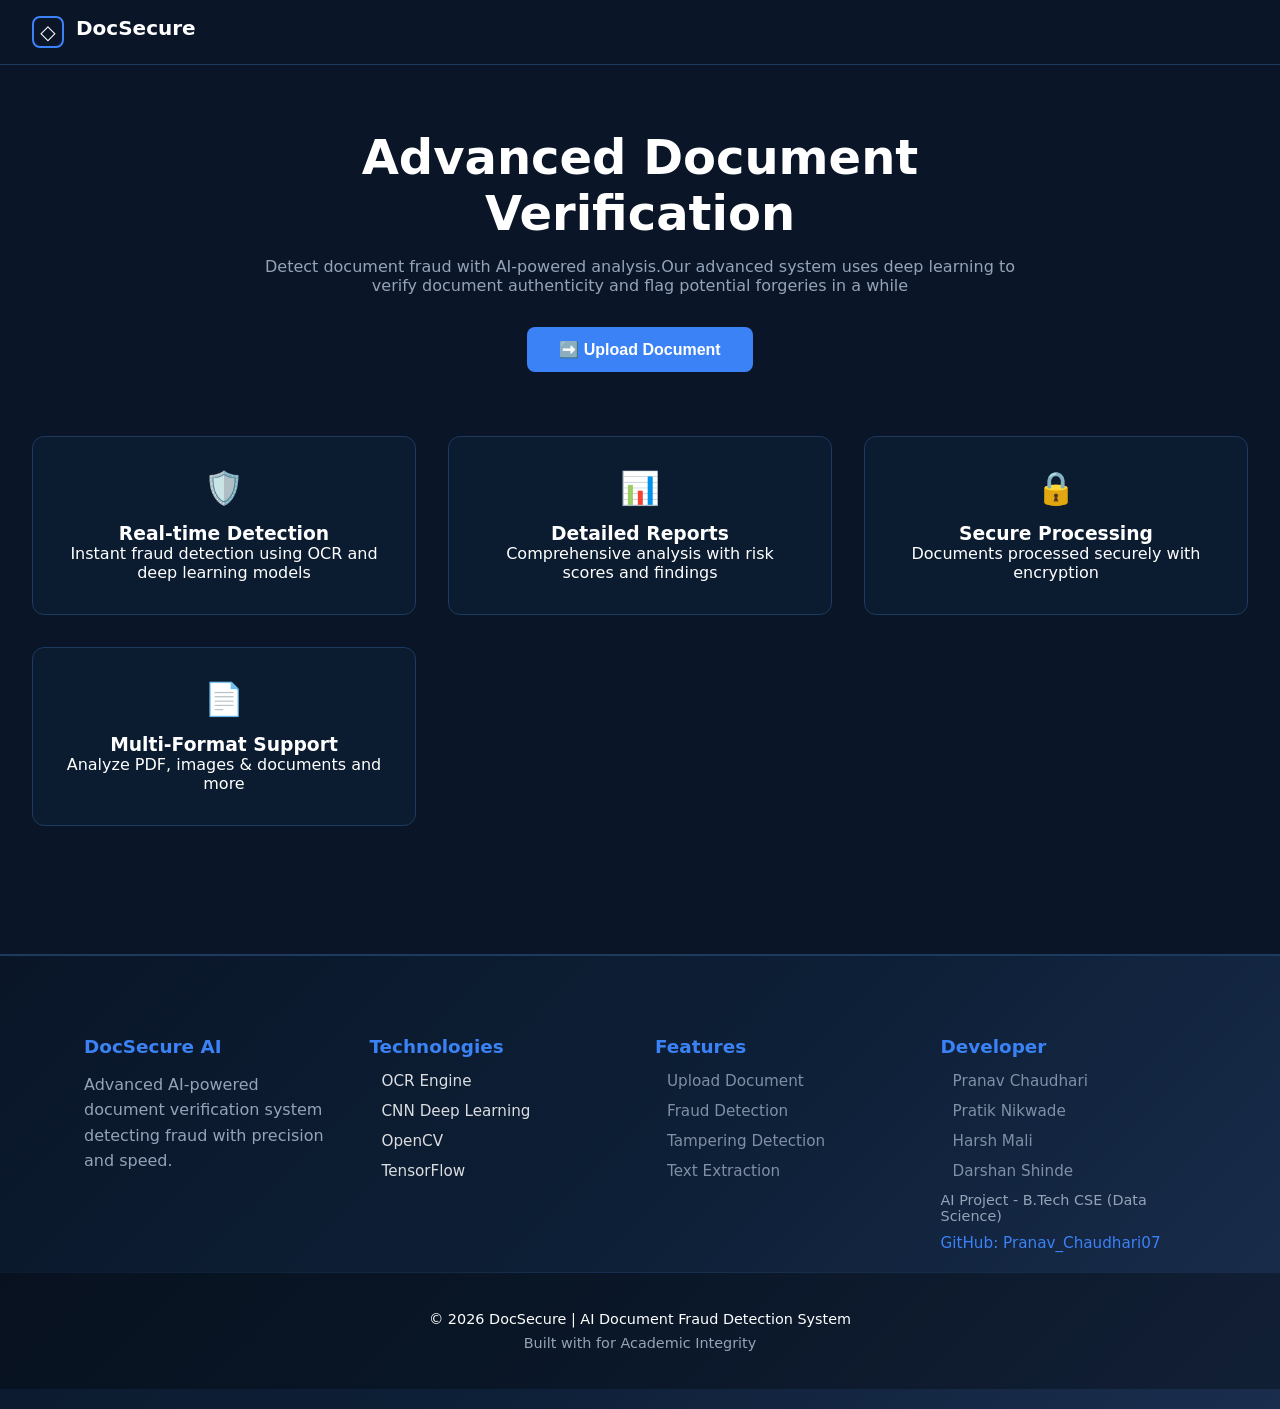
<file: index.html>
<!DOCTYPE html>
<html lang="en">

<head>
  <meta charset="UTF-8">
  <meta name="viewport" content="width=device-width, initial-scale=1.0">
  <title>DocSecure - Advanced Document Verification</title>


  <link rel="stylesheet" href="style.css">
</head>

<body>

  <header>
    <a href="#" class="logo">
      <div class="logo-icon">◇</div>

      <span>DocSecure</span>
    </a>

    <nav>
      <!-- <a href="#results">Results</a>
            <a href="#admin">Admin</a> -->
    </nav>
  </header>

  <main>

    <section class="hero">
      <h1>Advanced Document Verification</h1>

      <p class="hero-description">
        Detect document fraud with AI-powered analysis.Our advanced system uses
        deep learning to verify document authenticity and flag potential forgeries in a while
      </p>

      <button class="upload-btn" id="uploadBtn">
        <span>➡️</span>
        <span>Upload Document</span>
      </button>
    </section>

    <section class="features">

      <div class="feature-card">
        <div class="feature-icon blue">🛡️</div>
        <h3>Real-time Detection</h3>
        <p>Instant fraud detection using OCR and deep learning models</p>
      </div>

      <div class="feature-card">
        <div class="feature-icon green">📊</div>
        <h3>Detailed Reports</h3>
        <p>Comprehensive analysis with risk scores and findings</p>
      </div>

      <div class="feature-card">
        <div class="feature-icon purple">🔒</div>
        <h3>Secure Processing</h3>
        <p>Documents processed securely with encryption</p>
      </div>
      <div class="feature-card">
        <div class="feature-icon purple">📄</div>
        <h3>Multi-Format Support</h3>
        <p>Analyze PDF, images & documents and more</p>
      </div>
    </section>
  </main>
  <footer class="ai-footer">
    <div class="footer-container">

      <div class="footer-section">
        <h3>DocSecure AI</h3>
        <p class="footer-description">Advanced AI-powered document verification system detecting fraud with precision
          and speed.</p>
      </div>

      <div class="footer-section">
        <h3>Technologies</h3>
        <ul>
          <li>OCR Engine</li>
          <li>CNN Deep Learning</li>
          <li>OpenCV</li>
          <li>TensorFlow</li>
        </ul>
      </div>

      <div class="footer-section">
        <h3>Features</h3>
        <ul>
          <li><a href="#">Upload Document</a></li>
          <li><a href="#">Fraud Detection</a></li>
          <li><a href="#">Tampering Detection</a></li>
          <li><a href="#">Text Extraction</a></li>
        </ul>
      </div>

      <div class="footer-section">
        <h3>Developer</h3>
        <ul class="developers">
          <li>Pranav Chaudhari</li>
          <li>Pratik Nikwade</li>
          <li>Harsh Mali</li>
          <li>Darshan Shinde</li>
        </ul>
        <p class="developer-info">AI Project - B.Tech CSE (Data Science)</p>
        <p class="developer-github">
          <a href="https://github.com/Pranav_Chaudhari07" target="_blank">GitHub: Pranav_Chaudhari07</a>
        </p>
      </div>

    </div>

    <div class="footer-divider"></div>

    <div class="footer-bottom">
      <p>&copy; 2026 DocSecure | AI Document Fraud Detection System</p>
      <p class="footer-credit">Built with for Academic Integrity</p>
    </div>
  </footer>


  <script src="script.js"></script>
</body>

</html>
</file>
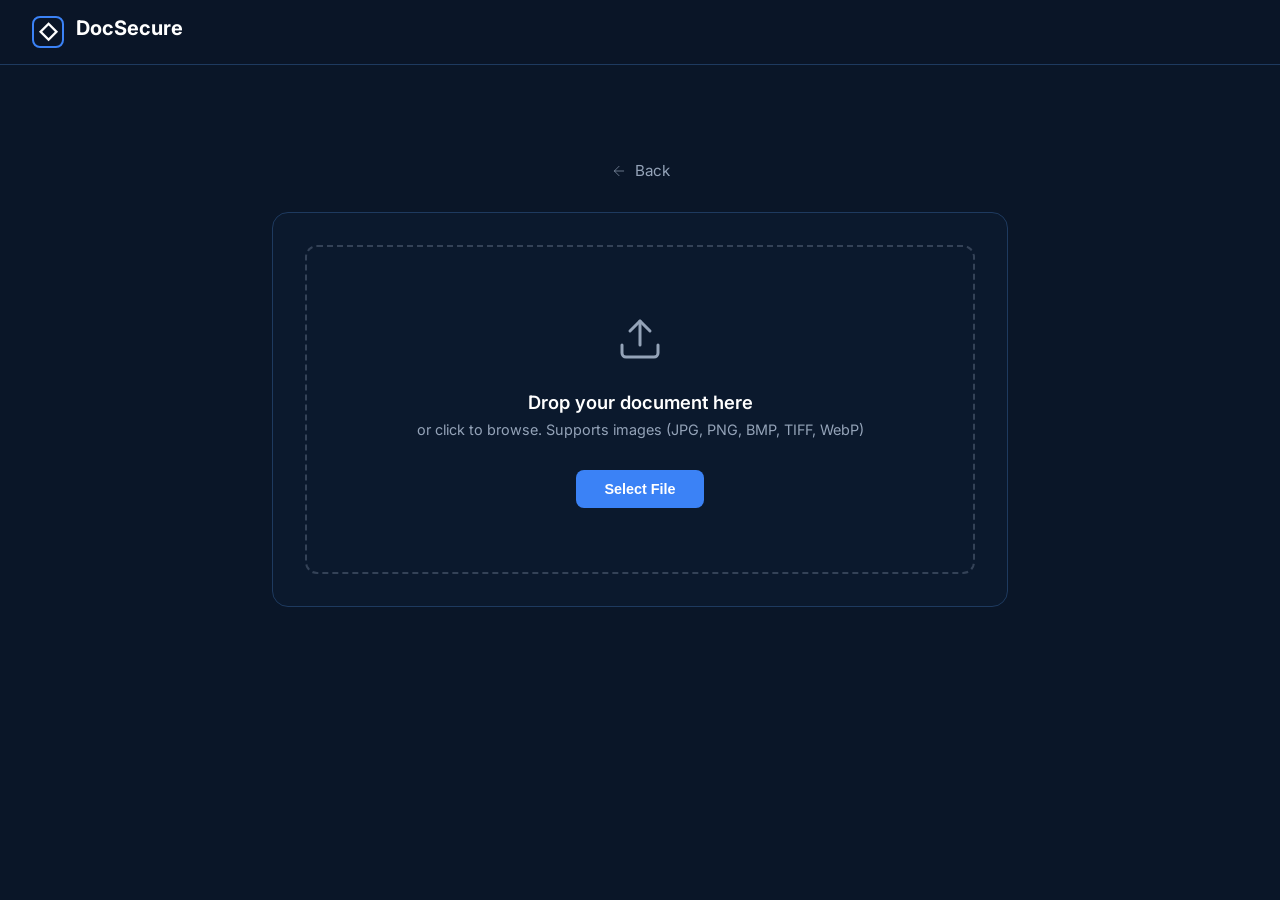
<file: upload.html>
<!DOCTYPE html>
<html lang="en">

<head>
    <meta charset="UTF-8">
    <meta name="viewport" content="width=device-width, initial-scale=1.0">
    <title>DocSecure - Upload Document</title>
    <link rel="stylesheet" href="style.css">
    <link href="https://fonts.googleapis.com/css2?family=Inter:wght@400;500;600;700;800&display=swap" rel="stylesheet">
    <style>
        body {
            font-family: 'Inter', system-ui, sans-serif;
        }


        .upload-page {
            max-width: 800px;
            margin: 0 auto;
            padding: 2rem;
        }

        .back-link {
            display: inline-flex;
            align-items: center;
            gap: 0.5rem;
            color: var(--text-secondary);
            text-decoration: none;
            font-size: 0.95rem;
            margin-bottom: 2rem;
            transition: color 0.3s ease;
        }

        .back-link:hover {
            color: var(--text-primary);
        }

        .back-link svg {
            width: 16px;
            height: 16px;
            stroke: currentColor;
        }


        .upload-container {
            border: 1px solid var(--border-color);
            border-radius: 16px;
            padding: 2rem;
            background: rgba(13, 31, 54, 0.4);
            transition: border-color 0.3s ease;
        }

        .upload-container:hover {
            border-color: rgba(59, 130, 246, 0.3);
        }


        .drop-zone {
            border: 2px dashed rgba(148, 163, 184, 0.3);
            border-radius: 12px;
            padding: 4rem 2rem;
            text-align: center;
            cursor: pointer;
            transition: all 0.3s ease;
            position: relative;
            background: transparent;
        }

        .drop-zone:hover,
        .drop-zone.drag-over {
            border-color: var(--blue-bright);
            background: rgba(37, 99, 235, 0.05);
        }

        .drop-zone.drag-over {
            transform: scale(1.01);
            box-shadow: 0 0 30px rgba(59, 130, 246, 0.1);
        }

        /* Upload Icon */
        .upload-icon {
            width: 56px;
            height: 56px;
            margin: 0 auto 1.5rem;
            display: flex;
            align-items: center;
            justify-content: center;
            color: var(--text-secondary);
        }

        .upload-icon svg {
            width: 48px;
            height: 48px;
            stroke: var(--text-secondary);
            stroke-width: 1.5;
            fill: none;
            transition: stroke 0.3s ease, transform 0.3s ease;
        }

        .drop-zone:hover .upload-icon svg {
            stroke: var(--text-primary);
            transform: translateY(-4px);
        }

        /* Text */
        .drop-zone-title {
            font-size: 1.15rem;
            font-weight: 600;
            color: var(--text-primary);
            margin-bottom: 0.5rem;
        }

        .drop-zone-subtitle {
            font-size: 0.9rem;
            color: var(--text-secondary);
            margin-bottom: 2rem;
        }

        /* Select File Button */
        .select-file-btn {
            background: var(--blue-bright);
            color: white;
            border: none;
            padding: 0.7rem 1.8rem;
            border-radius: 8px;
            font-size: 0.9rem;
            font-weight: 600;
            cursor: pointer;
            transition: all 0.3s ease;
            display: inline-flex;
            align-items: center;
            gap: 0.5rem;
        }

        .select-file-btn:hover {
            background: #2563eb;
            transform: translateY(-2px);
            box-shadow: 0 8px 20px rgba(59, 130, 246, 0.35);
        }

        .select-file-btn:active {
            transform: translateY(0);
        }

        /* File Selected State */
        .file-info {
            display: none;
            margin-top: 1.5rem;
            padding: 1rem 1.5rem;
            background: rgba(16, 185, 129, 0.1);
            border: 1px solid rgba(16, 185, 129, 0.3);
            border-radius: 10px;
            text-align: left;
        }

        .file-info.visible {
            display: flex;
            align-items: center;
            gap: 1rem;
            animation: slideUp 0.3s ease;
        }

        .file-info-icon {
            width: 40px;
            height: 40px;
            background: rgba(16, 185, 129, 0.2);
            border-radius: 8px;
            display: flex;
            align-items: center;
            justify-content: center;
            font-size: 1.2rem;
            flex-shrink: 0;
        }

        .file-info-details {
            flex: 1;
            min-width: 0;
        }

        .file-info-name {
            font-weight: 600;
            font-size: 0.95rem;
            color: var(--text-primary);
            white-space: nowrap;
            overflow: hidden;
            text-overflow: ellipsis;
        }

        .file-info-size {
            font-size: 0.8rem;
            color: var(--text-secondary);
            margin-top: 2px;
        }

        .file-remove-btn {
            background: transparent;
            border: 1px solid rgba(239, 68, 68, 0.3);
            color: #ef4444;
            width: 32px;
            height: 32px;
            border-radius: 6px;
            cursor: pointer;
            display: flex;
            align-items: center;
            justify-content: center;
            font-size: 1.1rem;
            transition: all 0.2s ease;
            flex-shrink: 0;
        }

        .file-remove-btn:hover {
            background: rgba(239, 68, 68, 0.1);
            border-color: #ef4444;
        }

        /* Analyze Button */
        .analyze-btn {
            display: none;
            margin-top: 1.5rem;
            width: 100%;
            background: linear-gradient(135deg, var(--blue-bright), #2563eb);
            color: white;
            border: none;
            padding: 0.9rem 2rem;
            border-radius: 10px;
            font-size: 1rem;
            font-weight: 600;
            cursor: pointer;
            transition: all 0.3s ease;
        }

        .analyze-btn.visible {
            display: block;
            animation: slideUp 0.3s ease;
        }

        .analyze-btn:hover:not(:disabled) {
            transform: translateY(-2px);
            box-shadow: 0 10px 25px rgba(59, 130, 246, 0.4);
        }

        .analyze-btn:active:not(:disabled) {
            transform: translateY(0);
        }

        .analyze-btn:disabled {
            cursor: not-allowed;
            opacity: 0.7;
        }

        /* ═══════════════════════════════════════════════
           LOADING STATE
           ═══════════════════════════════════════════════ */
        .loading-overlay {
            display: none;
            margin-top: 2rem;
            text-align: center;
            padding: 3rem 2rem;
            border: 1px solid var(--border-color);
            border-radius: 16px;
            background: rgba(13, 31, 54, 0.6);
            animation: fadeIn 0.4s ease;
        }

        .loading-overlay.visible {
            display: block;
        }

        .loading-spinner {
            width: 60px;
            height: 60px;
            border: 3px solid rgba(59, 130, 246, 0.15);
            border-top-color: var(--blue-bright);
            border-radius: 50%;
            margin: 0 auto 1.5rem;
            animation: spin 0.8s linear infinite;
        }

        .loading-text {
            font-size: 1.1rem;
            font-weight: 600;
            color: var(--text-primary);
            margin-bottom: 0.5rem;
        }

        .loading-subtext {
            font-size: 0.85rem;
            color: var(--text-secondary);
        }

        @keyframes spin {
            to {
                transform: rotate(360deg);
            }
        }

        /* ═══════════════════════════════════════════════
           RESULTS SECTION
           ═══════════════════════════════════════════════ */
        .results-container {
            display: none;
            margin-top: 2rem;
            animation: slideUp 0.5s ease;
        }

        .results-container.visible {
            display: block;
        }

        .result-card {
            border-radius: 20px;
            padding: 2.5rem;
            position: relative;
            overflow: hidden;
        }

        .result-card.real {
            background: linear-gradient(135deg, rgba(16, 185, 129, 0.08), rgba(5, 150, 105, 0.15));
            border: 1px solid rgba(16, 185, 129, 0.3);
        }

        .result-card.fake {
            background: linear-gradient(135deg, rgba(239, 68, 68, 0.08), rgba(220, 38, 38, 0.15));
            border: 1px solid rgba(239, 68, 68, 0.3);
        }

        /* Glow effect behind card */
        .result-card::before {
            content: '';
            position: absolute;
            top: -50%;
            left: -50%;
            width: 200%;
            height: 200%;
            border-radius: 50%;
            opacity: 0.04;
            pointer-events: none;
        }

        .result-card.real::before {
            background: radial-gradient(circle, #10b981, transparent 60%);
        }

        .result-card.fake::before {
            background: radial-gradient(circle, #ef4444, transparent 60%);
        }

        /* Verdict Badge */
        .verdict-row {
            display: flex;
            align-items: center;
            justify-content: center;
            gap: 1rem;
            margin-bottom: 2rem;
        }

        .verdict-icon {
            width: 64px;
            height: 64px;
            border-radius: 50%;
            display: flex;
            align-items: center;
            justify-content: center;
            font-size: 2rem;
            animation: popIn 0.5s cubic-bezier(0.68, -0.55, 0.265, 1.55);
        }

        .result-card.real .verdict-icon {
            background: rgba(16, 185, 129, 0.2);
            box-shadow: 0 0 30px rgba(16, 185, 129, 0.2);
        }

        .result-card.fake .verdict-icon {
            background: rgba(239, 68, 68, 0.2);
            box-shadow: 0 0 30px rgba(239, 68, 68, 0.2);
        }

        .verdict-label {
            font-size: 2rem;
            font-weight: 800;
            letter-spacing: 2px;
        }

        .result-card.real .verdict-label {
            color: #10b981;
            text-shadow: 0 0 20px rgba(16, 185, 129, 0.3);
        }

        .result-card.fake .verdict-label {
            color: #ef4444;
            text-shadow: 0 0 20px rgba(239, 68, 68, 0.3);
        }

        @keyframes popIn {
            0% {
                transform: scale(0);
                opacity: 0;
            }

            80% {
                transform: scale(1.1);
            }

            100% {
                transform: scale(1);
                opacity: 1;
            }
        }

        /* Confidence Ring */
        .confidence-section {
            display: flex;
            align-items: center;
            justify-content: center;
            gap: 3rem;
            margin-bottom: 2rem;
            flex-wrap: wrap;
        }

        .confidence-ring-wrap {
            position: relative;
            width: 140px;
            height: 140px;
        }

        .confidence-ring {
            width: 140px;
            height: 140px;
            transform: rotate(-90deg);
        }

        .confidence-ring circle {
            fill: none;
            stroke-width: 8;
            stroke-linecap: round;
        }

        .confidence-ring .ring-bg {
            stroke: rgba(148, 163, 184, 0.1);
        }

        .confidence-ring .ring-fg {
            stroke-dasharray: 408;
            stroke-dashoffset: 408;
            transition: stroke-dashoffset 1.5s cubic-bezier(0.4, 0, 0.2, 1);
        }

        .result-card.real .ring-fg {
            stroke: #10b981;
            filter: drop-shadow(0 0 6px rgba(16, 185, 129, 0.4));
        }

        .result-card.fake .ring-fg {
            stroke: #ef4444;
            filter: drop-shadow(0 0 6px rgba(239, 68, 68, 0.4));
        }

        .confidence-value {
            position: absolute;
            top: 50%;
            left: 50%;
            transform: translate(-50%, -50%);
            text-align: center;
        }

        .confidence-pct {
            font-size: 2rem;
            font-weight: 800;
            color: var(--text-primary);
        }

        .confidence-label {
            font-size: 0.75rem;
            color: var(--text-secondary);
            text-transform: uppercase;
            letter-spacing: 1px;
            margin-top: 2px;
        }

        /* Detail Stats */
        .detail-stats {
            display: grid;
            grid-template-columns: 1fr 1fr;
            gap: 1rem;
        }

        .stat-box {
            background: rgba(0, 0, 0, 0.2);
            border: 1px solid rgba(148, 163, 184, 0.1);
            border-radius: 12px;
            padding: 1rem 1.25rem;
            text-align: center;
        }

        .stat-box-label {
            font-size: 0.75rem;
            color: var(--text-secondary);
            text-transform: uppercase;
            letter-spacing: 1px;
            margin-bottom: 0.4rem;
        }

        .stat-box-value {
            font-size: 1.1rem;
            font-weight: 700;
            color: var(--text-primary);
        }

        /* Image Preview */
        .preview-section {
            margin-top: 1.5rem;
            border-top: 1px solid rgba(148, 163, 184, 0.1);
            padding-top: 1.5rem;
        }

        .preview-title {
            font-size: 0.8rem;
            color: var(--text-secondary);
            text-transform: uppercase;
            letter-spacing: 1px;
            margin-bottom: 0.75rem;
        }

        .preview-img {
            max-width: 100%;
            max-height: 300px;
            border-radius: 10px;
            border: 1px solid rgba(148, 163, 184, 0.15);
            object-fit: contain;
            background: rgba(0, 0, 0, 0.3);
        }

        /* Scan Again Button */
        .scan-again-btn {
            margin-top: 1.5rem;
            width: 100%;
            background: transparent;
            color: var(--text-primary);
            border: 1px solid var(--border-color);
            padding: 0.85rem 2rem;
            border-radius: 10px;
            font-size: 1rem;
            font-weight: 600;
            cursor: pointer;
            transition: all 0.3s ease;
            display: flex;
            align-items: center;
            justify-content: center;
            gap: 0.5rem;
        }

        .scan-again-btn:hover {
            border-color: var(--blue-bright);
            background: rgba(59, 130, 246, 0.08);
            transform: translateY(-2px);
        }

        /* Error State */
        .error-container {
            display: none;
            margin-top: 2rem;
            padding: 1.5rem;
            background: rgba(239, 68, 68, 0.08);
            border: 1px solid rgba(239, 68, 68, 0.3);
            border-radius: 12px;
            text-align: center;
            animation: slideUp 0.3s ease;
        }

        .error-container.visible {
            display: block;
        }

        .error-icon {
            font-size: 2.5rem;
            margin-bottom: 0.75rem;
        }

        .error-title {
            font-size: 1.1rem;
            font-weight: 600;
            color: #ef4444;
            margin-bottom: 0.5rem;
        }

        .error-msg {
            font-size: 0.9rem;
            color: var(--text-secondary);
            margin-bottom: 1rem;
        }

        .retry-btn {
            background: rgba(239, 68, 68, 0.15);
            border: 1px solid rgba(239, 68, 68, 0.3);
            color: #ef4444;
            padding: 0.6rem 1.5rem;
            border-radius: 8px;
            font-size: 0.9rem;
            font-weight: 600;
            cursor: pointer;
            transition: all 0.3s ease;
        }

        .retry-btn:hover {
            background: rgba(239, 68, 68, 0.25);
        }

        /* Animations */
        @keyframes slideUp {
            from {
                opacity: 0;
                transform: translateY(10px);
            }

            to {
                opacity: 1;
                transform: translateY(0);
            }
        }

        @keyframes fadeIn {
            from {
                opacity: 0;
            }

            to {
                opacity: 1;
            }
        }

        .upload-page {
            animation: fadeIn 0.4s ease;
        }

        /* Responsive */
        @media (max-width: 600px) {
            .upload-page {
                padding: 1rem;
            }

            .drop-zone {
                padding: 3rem 1.5rem;
            }

            .upload-container {
                padding: 1rem;
            }

            .result-card {
                padding: 1.5rem;
            }

            .confidence-section {
                gap: 1.5rem;
            }

            .verdict-label {
                font-size: 1.5rem;
            }

            .detail-stats {
                grid-template-columns: 1fr;
            }
        }
    </style>
</head>

<body>

    <!-- Header -->
    <header>
        <a href="index.html" class="logo">
            <div class="logo-icon">◇</div>
            <span>DocSecure</span>
        </a>
        <nav>
            <!-- <a href="#results">Results</a>
            <a href="#admin">Admin</a> -->
        </nav>
    </header>

    <!-- Upload Page Content -->
    <main>
        <div class="upload-page">

            <!-- Back Link -->
            <a href="index.html" class="back-link">
                <svg viewBox="0 0 24 24" fill="none" stroke-linecap="round" stroke-linejoin="round">
                    <path d="M19 12H5"></path>
                    <path d="M12 19l-7-7 7-7"></path>
                </svg>
                Back
            </a>

            <!-- Upload Container -->
            <div class="upload-container" id="uploadSection">

                <!-- Drop Zone -->
                <div class="drop-zone" id="dropZone">

                    <!-- Upload Arrow Icon -->
                    <div class="upload-icon">
                        <svg viewBox="0 0 24 24" stroke-linecap="round" stroke-linejoin="round">
                            <path d="M21 15v4a2 2 0 0 1-2 2H5a2 2 0 0 1-2-2v-4"></path>
                            <polyline points="17 8 12 3 7 8"></polyline>
                            <line x1="12" y1="3" x2="12" y2="15"></line>
                        </svg>
                    </div>

                    <p class="drop-zone-title">Drop your document here</p>
                    <p class="drop-zone-subtitle">or click to browse. Supports images (JPG, PNG, BMP, TIFF, WebP)</p>

                    <button class="select-file-btn" id="selectFileBtn">Select File</button>

                    <!-- Hidden file input -->
                    <input type="file" id="fileInput" accept=".jpg,.jpeg,.png,.bmp,.tiff,.webp" style="display:none;">
                </div>

                <!-- File Info (shown after selection) -->
                <div class="file-info" id="fileInfo">
                    <div class="file-info-icon">📄</div>
                    <div class="file-info-details">
                        <div class="file-info-name" id="fileName">document.pdf</div>
                        <div class="file-info-size" id="fileSize">2.4 MB</div>
                    </div>
                    <button class="file-remove-btn" id="removeFileBtn" title="Remove file">✕</button>
                </div>

                <!-- Analyze Button -->
                <button class="analyze-btn" id="analyzeBtn">🔍 Analyze Document</button>
            </div>

            <!-- Loading State -->
            <div class="loading-overlay" id="loadingOverlay">
                <div class="loading-spinner"></div>
                <p class="loading-text">Analyzing Document…</p>
                <p class="loading-subtext">Running AI-powered fraud detection on your certificate</p>
            </div>

            <!-- Error State -->
            <div class="error-container" id="errorContainer">
                <div class="error-icon">⚠️</div>
                <p class="error-title" id="errorTitle">Analysis Failed</p>
                <p class="error-msg" id="errorMsg">Could not connect to the analysis server.</p>
                <button class="retry-btn" id="retryBtn">Try Again</button>
            </div>

            <!-- Results Section -->
            <div class="results-container" id="resultsContainer">
                <div class="result-card" id="resultCard">

                    <!-- Verdict -->
                    <div class="verdict-row">
                        <div class="verdict-icon" id="verdictIcon">✅</div>
                        <div class="verdict-label" id="verdictLabel">REAL</div>
                    </div>

                    <!-- Confidence Ring + Stats -->
                    <div class="confidence-section">
                        <div class="confidence-ring-wrap">
                            <svg class="confidence-ring" viewBox="0 0 140 140">
                                <circle class="ring-bg" cx="70" cy="70" r="65" />
                                <circle class="ring-fg" id="ringFg" cx="70" cy="70" r="65" />
                            </svg>
                            <div class="confidence-value">
                                <div class="confidence-pct" id="confidencePct">0%</div>
                                <div class="confidence-label">Confidence</div>
                            </div>
                        </div>

                        <div class="detail-stats">
                            <div class="stat-box">
                                <div class="stat-box-label">Risk Level</div>
                                <div class="stat-box-value" id="riskLevel">—</div>
                            </div>
                            <div class="stat-box">
                                <div class="stat-box-label">Model Score</div>
                                <div class="stat-box-value" id="modelScore">—</div>
                            </div>
                            <div class="stat-box">
                                <div class="stat-box-label">Verdict</div>
                                <div class="stat-box-value" id="verdictText">—</div>
                            </div>
                            <div class="stat-box">
                                <div class="stat-box-label">File</div>
                                <div class="stat-box-value" id="resultFileName"
                                    style="font-size:0.85rem; word-break:break-all;">—</div>
                            </div>
                        </div>
                    </div>

                    <!-- Image Preview -->
                    <div class="preview-section">
                        <p class="preview-title">Scanned Document</p>
                        <img class="preview-img" id="previewImg" alt="Scanned document preview">
                    </div>
                </div>

                <!-- Scan Again -->
                <button class="scan-again-btn" id="scanAgainBtn">
                    🔄 Scan Another Document
                </button>
            </div>

        </div>
    </main>

    <script>
        // ── Config ──────────────────────────────────────
        const API_URL = 'http://127.0.0.1:5000/predict';

        // ── DOM Elements ────────────────────────────────
        const dropZone = document.getElementById('dropZone');
        const fileInput = document.getElementById('fileInput');
        const selectFileBtn = document.getElementById('selectFileBtn');
        const fileInfo = document.getElementById('fileInfo');
        const fileName = document.getElementById('fileName');
        const fileSize = document.getElementById('fileSize');
        const removeFileBtn = document.getElementById('removeFileBtn');
        const analyzeBtn = document.getElementById('analyzeBtn');
        const uploadSection = document.getElementById('uploadSection');
        const loadingOverlay = document.getElementById('loadingOverlay');
        const errorContainer = document.getElementById('errorContainer');
        const errorTitle = document.getElementById('errorTitle');
        const errorMsg = document.getElementById('errorMsg');
        const retryBtn = document.getElementById('retryBtn');
        const resultsContainer = document.getElementById('resultsContainer');
        const resultCard = document.getElementById('resultCard');
        const verdictIcon = document.getElementById('verdictIcon');
        const verdictLabel = document.getElementById('verdictLabel');
        const ringFg = document.getElementById('ringFg');
        const confidencePct = document.getElementById('confidencePct');
        const riskLevel = document.getElementById('riskLevel');
        const modelScore = document.getElementById('modelScore');
        const verdictText = document.getElementById('verdictText');
        const resultFileName = document.getElementById('resultFileName');
        const previewImg = document.getElementById('previewImg');
        const scanAgainBtn = document.getElementById('scanAgainBtn');

        let selectedFile = null;

        // ── File Selection ──────────────────────────────
        selectFileBtn.addEventListener('click', (e) => {
            e.stopPropagation();
            fileInput.click();
        });

        dropZone.addEventListener('click', () => fileInput.click());

        fileInput.addEventListener('change', (e) => {
            if (e.target.files.length > 0) handleFile(e.target.files[0]);
        });

        // Drag & drop
        dropZone.addEventListener('dragover', (e) => {
            e.preventDefault();
            dropZone.classList.add('drag-over');
        });
        dropZone.addEventListener('dragleave', (e) => {
            e.preventDefault();
            dropZone.classList.remove('drag-over');
        });
        dropZone.addEventListener('drop', (e) => {
            e.preventDefault();
            dropZone.classList.remove('drag-over');
            if (e.dataTransfer.files.length > 0) handleFile(e.dataTransfer.files[0]);
        });

        function handleFile(file) {
            selectedFile = file;
            fileName.textContent = file.name;
            fileSize.textContent = formatFileSize(file.size);

            const icon = fileInfo.querySelector('.file-info-icon');
            icon.textContent = file.type.startsWith('image/') ? '🖼️' : '📎';

            fileInfo.classList.add('visible');
            analyzeBtn.classList.add('visible');
        }

        removeFileBtn.addEventListener('click', () => {
            selectedFile = null;
            fileInput.value = '';
            fileInfo.classList.remove('visible');
            analyzeBtn.classList.remove('visible');
        });

        // ── Analyze ─────────────────────────────────────
        analyzeBtn.addEventListener('click', () => {
            if (!selectedFile) return;
            analyzeDocument(selectedFile);
        });

        retryBtn.addEventListener('click', () => {
            errorContainer.classList.remove('visible');
            if (selectedFile) analyzeDocument(selectedFile);
        });

        scanAgainBtn.addEventListener('click', resetUI);

        async function analyzeDocument(file) {
            // Show loading, hide others
            uploadSection.style.display = 'none';
            resultsContainer.classList.remove('visible');
            errorContainer.classList.remove('visible');
            loadingOverlay.classList.add('visible');

            const formData = new FormData();
            formData.append('file', file);

            try {
                const response = await fetch(API_URL, {
                    method: 'POST',
                    body: formData,
                });

                const data = await response.json();

                if (!response.ok) {
                    throw new Error(data.error || 'Server returned an error.');
                }

                // Hide loading
                loadingOverlay.classList.remove('visible');

                // Show results
                showResults(data, file);

            } catch (err) {
                loadingOverlay.classList.remove('visible');
                showError(err.message);
            }
        }

        // ── Display Results ─────────────────────────────
        function showResults(data, file) {
            const isReal = data.label === 'REAL';
            const conf = Math.round(data.confidence * 100);

            // Card color
            resultCard.className = 'result-card ' + (isReal ? 'real' : 'fake');

            // Verdict
            verdictIcon.textContent = isReal ? '✅' : '❌';
            verdictLabel.textContent = data.label;

            // Animate confidence ring
            const circumference = 2 * Math.PI * 65; // r=65
            const offset = circumference - (data.confidence * circumference);
            ringFg.style.strokeDashoffset = circumference; // reset
            requestAnimationFrame(() => {
                requestAnimationFrame(() => {
                    ringFg.style.strokeDashoffset = offset;
                });
            });

            // Animate confidence percentage
            animateCounter(confidencePct, 0, conf, 1200);

            // Stats
            riskLevel.textContent = data.risk_level;
            modelScore.textContent = data.probability.toFixed(4);
            verdictText.textContent = isReal ? 'Authentic' : 'Fraudulent';
            resultFileName.textContent = data.filename;

            // Color the risk level
            riskLevel.style.color = data.confidence >= 0.9 ? (isReal ? '#10b981' : '#ef4444') :
                data.confidence >= 0.7 ? '#f59e0b' : '#94a3b8';

            // Image preview
            const reader = new FileReader();
            reader.onload = (e) => {
                previewImg.src = e.target.result;
            };
            reader.readAsDataURL(file);

            resultsContainer.classList.add('visible');
        }

        function animateCounter(el, from, to, duration) {
            const start = performance.now();
            function tick(now) {
                const elapsed = now - start;
                const progress = Math.min(elapsed / duration, 1);
                const eased = 1 - Math.pow(1 - progress, 3); // ease-out cubic
                const current = Math.round(from + (to - from) * eased);
                el.textContent = current + '%';
                if (progress < 1) requestAnimationFrame(tick);
            }
            requestAnimationFrame(tick);
        }

        // ── Error Display ───────────────────────────────
        function showError(message) {
            if (message.includes('Failed to fetch') || message.includes('NetworkError')) {
                errorTitle.textContent = 'Server Not Running';
                errorMsg.textContent = 'Could not connect to the DocSecure API. Make sure the Flask server is running: python app.py';
            } else {
                errorTitle.textContent = 'Analysis Failed';
                errorMsg.textContent = message;
            }
            uploadSection.style.display = 'none';
            errorContainer.classList.add('visible');
        }

        // ── Reset UI ────────────────────────────────────
        function resetUI() {
            selectedFile = null;
            fileInput.value = '';
            fileInfo.classList.remove('visible');
            analyzeBtn.classList.remove('visible');
            resultsContainer.classList.remove('visible');
            errorContainer.classList.remove('visible');
            loadingOverlay.classList.remove('visible');
            uploadSection.style.display = '';
            ringFg.style.strokeDashoffset = 408;
        }

        function formatFileSize(bytes) {
            if (bytes === 0) return '0 Bytes';
            const k = 1024;
            const sizes = ['Bytes', 'KB', 'MB', 'GB'];
            const i = Math.floor(Math.log(bytes) / Math.log(k));
            return parseFloat((bytes / Math.pow(k, i)).toFixed(2)) + ' ' + sizes[i];
        }
    </script>
</body>

</html>
</file>
<file: style.css>
* {
    margin: 0;
    padding: 0;
    box-sizing: border-box;
}

:root {
    --bg-dark: #0a1628;
    --bg-darker: #0d1f36;
    --blue-accent: #2563eb;
    --blue-bright: #3b82f6;
    --green-accent: #10b981;
    --purple-accent: #a855f7;
    --text-primary: #ffffff;
    --text-secondary: #94a3b8;
    --border-color: #1e3a5f;
}

body {
    font-family: system-ui, sans-serif;
    background-color: var(--bg-dark);
    color: var(--text-primary);
    display: flex;
    flex-direction: column;
    min-height: 100vh; /* allow footer to stick to bottom */
}

html {
    height: 100%;
} 

/* Header */
header {
    background: rgba(10, 22, 40, 0.95);
    border-bottom: 1px solid var(--border-color);
    padding: 1rem 2rem;
    display: flex;
    justify-content: space-between;
    align-items: center;
}

.logo {
    display: flex;
    gap: 0.75rem;
    text-decoration: none;
    color: white;
    font-size: 1.25rem;
    font-weight: 700;
}

.logo-icon {
    width: 32px;
    height: 32px;
    border: 2px solid var(--blue-bright);
    border-radius: 8px;
    display: flex;
    align-items: center;
    justify-content: center;
}

nav {
    display: flex;
    gap: 2rem;
}

nav a {
    text-decoration: none;
    color: white;
}

nav a:hover {
    color: var(--blue-bright);
}

/* Main */
main {
    padding: 4rem 2rem;
    text-align: center;
    flex: 1; /* expand to fill space so footer stays at bottom */
}

/* Hero */
.hero {
    max-width: 800px;
    margin: auto;
}

.hero h1 {
    font-size: 3rem;
    margin-bottom: 1rem;
}

.hero-description {
    color: var(--text-secondary);
    margin-bottom: 2rem;
}

/* Button */
.upload-btn {
    background: var(--blue-bright);
    border: none;
    padding: 0.8rem 2rem;
    color: white;
    border-radius: 8px;
    cursor: pointer;
    font-size: 1rem;
    font-weight: 600;
    transition: 0.3s;
}

.upload-btn:hover {
    transform: translateY(-2px);
    box-shadow: 0 10px 25px rgba(59,130,246,0.4);
}

/* Features */
.features {
    margin-top: 4rem;
    display: grid;
    grid-template-columns: repeat(auto-fit, minmax(300px, 1fr));
    gap: 2rem;
}

.feature-card {
    border: 1px solid var(--border-color);
    padding: 2rem;
    border-radius: 12px;
    background: rgba(13, 31, 54, 0.6);
    transition: 0.3s;
}

.feature-card:hover {
    transform: translateY(-5px);
    border-color: var(--blue-bright);
}

.feature-icon {
    font-size: 2rem;
    margin-bottom: 1rem;
}

.blue { color: var(--blue-bright); }
.green { color: var(--green-accent); }
.purple { color: var(--purple-accent); }

/* Responsive */
@media (max-width: 768px) {
    .hero h1 {
        font-size: 2.2rem;
    }
}
.ai-footer {
    background: linear-gradient(135deg, #0a1628 0%, #0d1f36 50%, #1a2d4d 100%);
    color: var(--text-primary);
    padding: 40px 0 20px 0; /* reduced vertical padding for smaller footprint */
    font-family: system-ui, sans-serif;
    border-top: 2px solid var(--border-color);
    margin-top: 4rem;
    font-size: 0.95rem; /* slightly smaller base text */
}

.footer-container {
    display: grid;
    grid-template-columns: repeat(auto-fit, minmax(250px, 1fr));
    gap: 30px;
    width: 90%;
    max-width: 1200px;
    margin: 0 auto;
    padding: 40px 20px 20px; /* less padding inside container */
}

.footer-section {
    animation: fadeInUp 0.8s ease-out;
    text-align: left;
}

.footer-section {
    animation: fadeInUp 0.8s ease-out;
}

.footer-section h2,
.footer-section h3 {
    color: var(--blue-bright);
    margin-bottom: 15px;
    font-size: 1.3rem;
    font-weight: 700;
    transition: all 0.3s ease;
}

.footer-section h3 {
    font-size: 1.15rem;
}

.footer-section:hover h2,
.footer-section:hover h3 {
    color: #60a5fa;
    text-shadow: 0 0 10px rgba(59, 130, 246, 0.3);
}


.footer-description {
    color: var(--text-secondary);
    line-height: 1.6;
    margin-bottom: 20px;
    font-size: 1rem;
}


.footer-section ul {
    list-style: none;
    padding: 0;
}

.footer-section ul li {
    margin: 12px 0;
    opacity: 0.85;
    transition: all 0.3s ease;
    padding-left: 10px;
    border-left: 2px solid transparent;
}

.footer-section ul li:hover {
    opacity: 1;
    border-left-color: var(--blue-bright);
    padding-left: 15px;
}

.footer-section ul li a {
    color: var(--text-secondary);
    text-decoration: none;
    transition: all 0.3s ease;
}

.footer-section ul li a:hover {
    color: var(--blue-bright);
}

.developers {
    list-style: none;
    padding: 0;
    margin: 0 0 10px 0;
}

.developers li {
    margin: 5px 0;
    color: var(--text-secondary);
    font-size: 0.95rem;
}

.developer-info {
    color: var(--text-secondary);
    font-size: 0.9rem;
    margin: 5px 0;
}
.developer-github {
    margin-top: 10px;
}

.developer-github a {
    color: var(--blue-bright);
    text-decoration: none;
    font-weight: 500;
    transition: all 0.3s ease;
    display: inline-block;
}

.developer-github a:hover {
    color: #60a5fa;
    text-shadow: 0 0 8px rgba(59, 130, 246, 0.5);
}

.footer-divider {
    height: 1px;
    background: linear-gradient(90deg, transparent, var(--border-color), transparent);
    opacity: 0.6;
}

.footer-bottom {
    text-align: center;
    padding: 30px 20px;
    background: rgba(0, 0, 0, 0.3);
}

.footer-bottom p {
    margin: 8px 0;
    font-size: 0.9rem;
    color: var(--text-secondary);
    transition: all 0.3s ease;
}

.footer-bottom p:first-child {
    font-weight: 500;
    color: var(--text-primary);
    margin-bottom: 5px;
}

.footer-bottom p:hover {
    color: var(--blue-bright);
}

.heart {
    animation: heartBeat 1.5s ease-in-out infinite;
}

@keyframes fadeInUp {
    from {
        opacity: 0;
        transform: translateY(20px);
    }
    to {
        opacity: 1;
        transform: translateY(0);
    }
}

@keyframes heartBeat {
    0%, 100% {
        transform: scale(1);
    }
    50% {
        transform: scale(1.2);
    }
}


@media (max-width: 768px) {
    .footer-container {
        grid-template-columns: 1fr;
        gap: 30px;
        padding: 40px 10px;
    }

    .footer-section h2,
    .footer-section h3 {
        font-size: 1.1rem;
    }

    .ai-footer {
        padding: 40px 0 0 0;
        margin-top: 4rem;
    }
}
</file>
